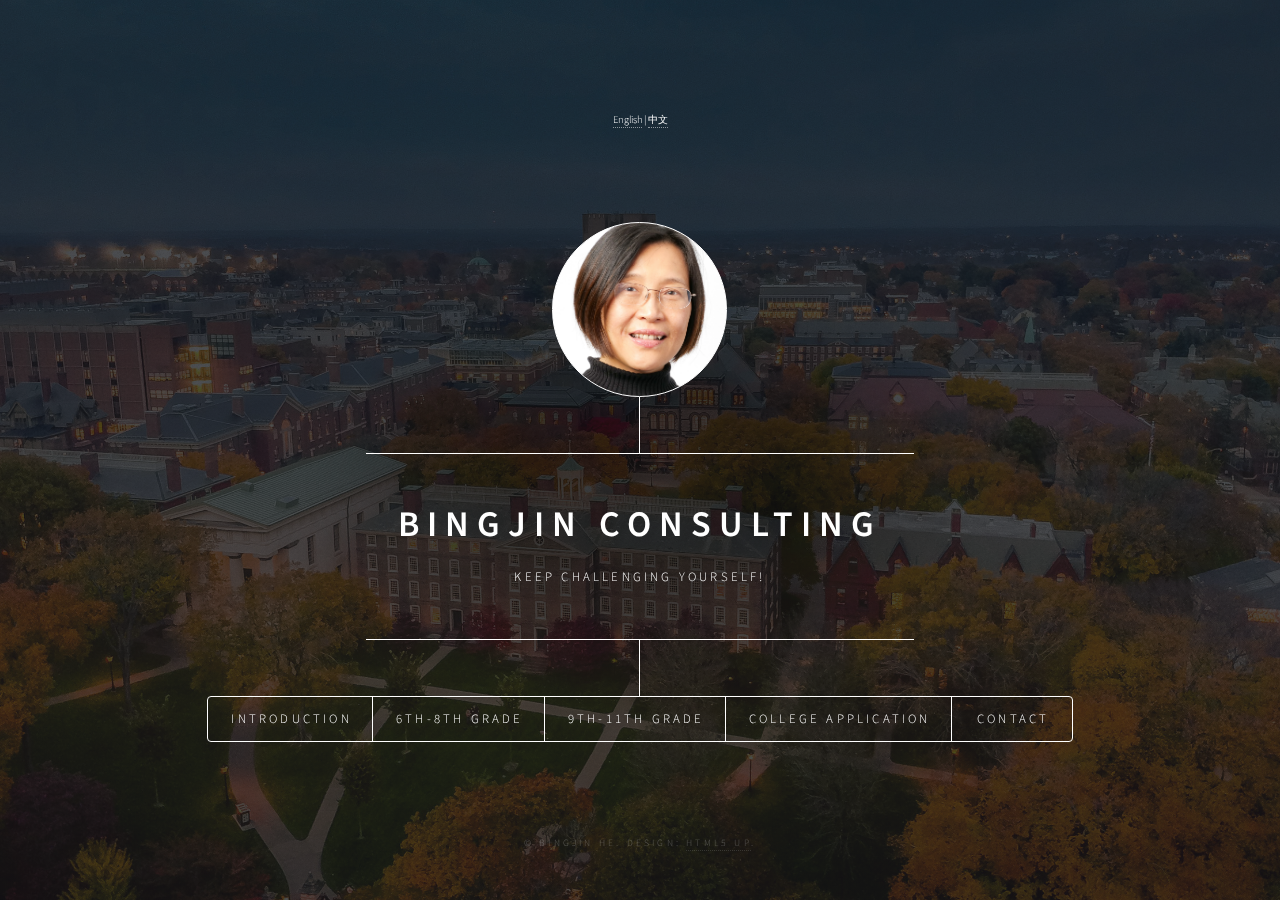
<file: index.html>
<!DOCTYPE HTML>
<!--
	Dimension by HTML5 UP
	html5up.net | @ajlkn
	Free for personal and commercial use under the CCA 3.0 license (html5up.net/license)
-->
<html>

<head>
    <title>College Application Service</title>
    <meta charset="utf-8" />
    <meta name="viewport" content="width=device-width, initial-scale=1, user-scalable=no" />
    <link rel="stylesheet" href="assets/css/main.css" />
    <noscript>
        <link rel="stylesheet" href="assets/css/noscript.css" />
    </noscript>
</head>

<body class="is-preload">

    <!-- Wrapper -->
    <div id="wrapper">
        <!-- language -->
        <div>
            <p style="font-size: 0.65rem; text-align: right;"><a href="index.html">English</a> | <a
                    href="index-chinese.html">中文</a></p>
        </div>

        <!-- Header -->
        <header id="header">
            <div class="logo">
                <!-- <span class="icon fa-gem"></span> -->
            </div>
            <div class="content">
                <div class="inner">
                    <h1>Bingjin Consulting</h1>
                    <p>Keep challenging yourself!
                        <br />

                    </p>
                </div>
            </div>
            <nav>
                <ul>
                    <li><a href="#intro">Introduction</a></li>
                    <li><a href="#midschool">6th-8th Grade</a></li>
                    <li><a href="#work">9th-11th Grade</a></li>
                    <li><a href="#about">College Application</a></li>
                    <li><a href="#contact">Contact</a></li>
                    <!--<li><a href="#elements">Elements</a></li>-->
                </ul>
            </nav>
        </header>

        <!-- Main -->
        <div id="main">

            <!-- Intro -->
            <article id="intro">
                <h2 class="major">Background</h2>
                <p>I graduated from Tsinghua University, Beijing, China with a CS and Economics dual degree. After
                    getting a CS master's degree in the US,
                    I started a career in the technology industry, and worked in companies such as Cisco, Amazon, and a
                    few startups. I moved to Lexington, MA,
                    when my kids attended middle schools there. Even though both my kids went to private high schools,
                    I am pretty familiar with students' growth path and available resources in public schools as well.
                </p>

                <p>I have two boys. My older one is the 2013 Mathcounts national champion. He graduated from Phillips
                    Exeter Academy in 2017,
                    and is one of the few high school students who went to three US Olympiad Camps (Math, Physics and
                    USACO)。
                    He also did math and physics research outside of school, which won awards like Siemens Competition
                    and Regeneron Science Talent Search finalist.
                    He is one of the few students who is heavily involved in both STEM competitions and research. He
                    graduated from Harvard in 2021 with a math
                    bachelor and CS master double degree. My younger one is passionate about CS and Entrepreneurship
                    (founder of HackNEHS). He figured this out after many other unsuccessful attempts,
                    such as various math and science competitions. These experience was very frustrating, but was an
                    unavoidable journey of self-exploration.
                    It is good he finally found his true passion. He graduated from Phillips Andover in 2018, and
                    graduated from UPenn in 2022 with double degress from Engineering College and Wharton Business
                    School(M&T program),
                    and a master degree in data stats.</p>

                <p>During those years overseeing my two boys and other students, I accumulated a rich inventory of
                    resources in high school competitions (math, physics,
                    chemistry, biology, cs, writing, economics) and research (outside school and over the summer), as
                    well as high quality program choices in
                    business and entrepreneurship. In recent years, I also advised a few students interested in writing,
                    debate and politics. Every student is unique,
                    there is no way to clone any other person's activities. Blindly copying the growth path of other
                    high achievers will only lead to more
                    nervousness and frustration. Parents should encourage their kids to keep exploring one's own
                    interests and potential, have a realistic
                    realization of your capability and strength, and create a unique brand which belongs to yourself.
                    Gradually learn the skills of critical
                    thinking and decision making. Even though the planning is done to prepare and get ready for college
                    applications, the ultimate goal is to
                    train students into an independent, confident and impactful self. The two goals do not conflict.</p>

                <p>I do not pick on student grades, but I pick on student attitude -- I am eager to work with
                    self-disciplined
                    students and reasonable/realistic parents. I am confident I can help students challenge themselves
                    as long as we both work together with
                    trust and strategies. </p>

            </article>

            <!-- Work -->
            <article id="work">
                <h2 class="major">High School Service</h2>
                <p>I want to work with self-disciplined and motivated high school students to reach their personal
                    goals, regardless their academic level.
                    I help students with following items:<br /><br />
                    1. curriculum planning for the whole high school years, including course selection per semester or
                    per term，and standard tests (AP, SAT, ACT, etc).
                    For students who need help for school work, I have partner tutors in all subjects.<br />
                    2. based on student interest and strength, recommend a few selective clubs or extracurricular
                    activities, adjust direction accordingly as we go.<br />
                    3. For advanced students, recommend out-of-school academic resources such as competition programs or
                    research mentors,
                    and prepare students with math, science, writing, research, entrepreneur, or business competitions.
                    <br />
                    4. recommend summer programs, help with application essay and communication with research
                    mentors<br />
                    5. pick a personal project to work on for longer term, which fits the student skill set while having
                    a community impact.
                    This is a critical item that adds strength to college application。<br />
                    6. work with student on an execution plan, sometimes leverage my personal connections. When facing
                    obstacles, discuss with students how to make a choice,
                    evaluate pros and cons, help students develop critical thinking and independent problem solving
                    skill sets.
                    This service item is something I am very proud of. A few students in the past had said they
                    benefited greatly while working
                    with me.
                </p>

                <p>The following two packages are available：<br />

                    1. Advisor Role <br />
                    Meet with student once a month, help parents to provide guidance to student. Identify areas to
                    improve from my own observations. Does not include item 6 above。<br />
                    Parents who fit this package: know their kid well and have time to guide their kid, but are not
                    familiar with resources that they can make use of;
                    need help crafting possible growth journeys。<br />
                    Students who fit this pacakge：mature, good time management, self-motivated, can execute well based
                    on instructions.</p>
                <p>2. Parent Proxy <br />
                    Guide students with all of their academics and activities, just like my own kid, try to explore
                    their best potentials.
                    Meet with students as frequently as once per week while school is in session. <br />


                    Parents who fit this package：do not have time to guide their kids or have language barriers.<br />
                    Students who fit this pacakge：need someone to monitor their academics closely and help with
                    executions.</p>


            </article>

            <article id="midschool">
                <div class="tab">
                    <button class="tablinks active" onclick="openTab(event, 'London')">London</button>
                    <button class="tablinks" onclick="openTab(event, 'Paris')">Paris</button>
                    <button class="tablinks" onclick="openTab(event, 'Tokyo')">Tokyo</button>
                </div>

                <div id="London" class="tabcontent" style="display: block;">
                    <h3>London</h3>
                    <p>London is the capital city of England.</p>
                </div>

                <div id="Paris" class="tabcontent">
                    <h3>Paris</h3>
                    <p>Paris is the capital of France.</p>
                </div>

                <div id="Tokyo" class="tabcontent">
                    <h3>Tokyo</h3>
                    <p>Tokyo is the capital of Japan.</p>
                </div>

            </article>

            <!-- About -->
            <article id="about">
                <h2 class="major">College Application</h2>
                <p>My package includes the following items: <br /><br />
                    1. Recommend a couple research oriented summer programs after 11th grade, try to correlate the
                    program with student interest and college major.
                    Help with application materials and application essays.<br />
                    2. Recommend a list of colleges to apply based on students interests and strength. Around 15
                    schools, vary in difficulties.<br />
                    3 Make a school visiting plan, and application milestones for the summer. <br />
                    4. Review Common App applications, including 5 awards, 10 activities, essays, optional uploads,
                    showing a clear persona in the overall portfolio
                    (UC schools, MIT, Georgetown don't use Common App, Oxford/Cambridge has its own system too.
                    They are included if students choose to apply.) <br />
                    5. Brainstorming essays topics for all schools, maximized topic re-use <br />
                    6. Assigned assay tutor will be responsible for polishing up to 10 school essays, UC system counts
                    as one. (based on past experience,
                    students can easily recycle essays for rest of schools beyond the 10th one). Essay is revised many
                    times, until the tutor,
                    student and me are all happy. Important essays will be reviewed by more than one tutor.<br />
                    7. Advise which teacher to use for recommendation letters and strategies to ask for a quality
                    letter.<br />
                    8. Review parent and student questionnaires which influence recommendation letters<br />
                    9. Answer all questions from students and parents during the application cycle. Turn around time is
                    usually less than 24 hours. <br />
                    10. Advise how to pick optional materials, such as resume, video upload, research abstract,
                    etc.<br />
                    11. Help students to talk to other students who are already in college to get insider information
                    for a particular school.<br />
                    12. Prepare for interview content and rehearsal interview <br />
                    13. Advise off waiting list actions</p>

                <p>My college advising has the following strength:<br />
                    1. I have a very strong essay tutor team. These experienced tutors are selected over the past few
                    years who can give concret suggestions and detailed instructions that students can follow.
                    Every year I have students who came to me seeking essay help because they couldn't continue with
                    their previous essay tutor. <br />
                    2. I spent a lot time with studnts on how to ask for recommendation letters. Most college advisors
                    let students do this on their own. I have a set of strategies to
                    help students influence the content of their teacher recommendation letters, which directely
                    contribute to better chance of admission. The key is to prepare early。</p>

                <p> My students from recent years were admitted by the following colleges：<br />
                    Harvard, MIT, Stanford,Princeton, Yale, UPenn, Columbia, 
                    Cornell, Brown, Dartmouth，Duke, CMU CS，JHU，UChicago,
                    Vanderbilt, Wellesley, UCLA, UCBerkeley, NYU, Georgetown, 
                    Oxford in UK. <br />
            </article>

            <!-- Contact -->
            <article id="contact">
                <h2 class="major">Contact</h2>
                <!-- <form method="post" action="#">
                    <div class="fields">
                        <div class="field half">
                            <label for="name">Name</label>
                            <input type="text" name="name" id="name" />
                        </div>
                        <div class="field half">
                            <label for="email">Email</label>
                            <input type="text" name="email" id="email" />
                        </div>
                        <div class="field">
                            <label for="message">Message</label>
                            <textarea name="message" id="message" rows="4"></textarea>
                        </div>
                    </div>
                    <ul class="actions">
                        <li><input type="submit" value="Send Message" class="primary" /></li>
                        <li><input type="reset" value="Reset" /></li>
                    </ul>
                </form> -->
                Email me at <a href="mailto: bingjinhe1@gmail.com" target="_blank">bingjinhe1@gmail.com</a> with your
                name, grade, school name and a brief description.
            </article>

            <!-- Elements -->
            <article id="elements">
                <h2 class="major">Elements</h2>

                <section>
                    <h3 class="major">Text</h3>
                    <p>This is <b>bold</b> and this is <strong>strong</strong>. This is <i>italic</i> and this is
                        <em>emphasized</em>.
                        This is <sup>superscript</sup> text and this is <sub>subscript</sub> text.
                        This is <u>underlined</u> and this is code: <code>for (;;) { ... }</code>. Finally, <a
                            href="#">this is a link</a>.
                    </p>
                    <hr />
                    <h2>Heading Level 2</h2>
                    <h3>Heading Level 3</h3>
                    <h4>Heading Level 4</h4>
                    <h5>Heading Level 5</h5>
                    <h6>Heading Level 6</h6>
                    <hr />
                    <h4>Blockquote</h4>
                    <blockquote>Fringilla nisl. Donec accumsan interdum nisi, quis tincidunt felis sagittis eget tempus
                        euismod. Vestibulum ante ipsum primis in faucibus vestibulum. Blandit adipiscing eu felis
                        iaculis volutpat ac adipiscing accumsan faucibus. Vestibulum ante ipsum primis in faucibus lorem
                        ipsum dolor sit amet nullam adipiscing eu felis.</blockquote>
                    <h4>Preformatted</h4>
                    <pre><code>i = 0;

while (!deck.isInOrder()) {
    print 'Iteration ' + i;
    deck.shuffle();
    i++;
}

print 'It took ' + i + ' iterations to sort the deck.';</code></pre>
                </section>

                <section>
                    <h3 class="major">Lists</h3>

                    <h4>Unordered</h4>
                    <ul>
                        <li>Dolor pulvinar etiam.</li>
                        <li>Sagittis adipiscing.</li>
                        <li>Felis enim feugiat.</li>
                    </ul>

                    <h4>Alternate</h4>
                    <ul class="alt">
                        <li>Dolor pulvinar etiam.</li>
                        <li>Sagittis adipiscing.</li>
                        <li>Felis enim feugiat.</li>
                    </ul>

                    <h4>Ordered</h4>
                    <ol>
                        <li>Dolor pulvinar etiam.</li>
                        <li>Etiam vel felis viverra.</li>
                        <li>Felis enim feugiat.</li>
                        <li>Dolor pulvinar etiam.</li>
                        <li>Etiam vel felis lorem.</li>
                        <li>Felis enim et feugiat.</li>
                    </ol>
                    <h4>Icons</h4>
                    <ul class="icons">
                        <li><a href="#" class="icon brands fa-twitter"><span class="label">Twitter</span></a></li>
                        <li><a href="#" class="icon brands fa-facebook-f"><span class="label">Facebook</span></a></li>
                        <li><a href="#" class="icon brands fa-instagram"><span class="label">Instagram</span></a></li>
                        <li><a href="#" class="icon brands fa-github"><span class="label">Github</span></a></li>
                    </ul>

                    <h4>Actions</h4>
                    <ul class="actions">
                        <li><a href="#" class="button primary">Default</a></li>
                        <li><a href="#" class="button">Default</a></li>
                    </ul>
                    <ul class="actions stacked">
                        <li><a href="#" class="button primary">Default</a></li>
                        <li><a href="#" class="button">Default</a></li>
                    </ul>
                </section>

                <section>
                    <h3 class="major">Table</h3>
                    <h4>Default</h4>
                    <div class="table-wrapper">
                        <table>
                            <thead>
                                <tr>
                                    <th>Name</th>
                                    <th>Description</th>
                                    <th>Price</th>
                                </tr>
                            </thead>
                            <tbody>
                                <tr>
                                    <td>Item One</td>
                                    <td>Ante turpis integer aliquet porttitor.</td>
                                    <td>29.99</td>
                                </tr>
                                <tr>
                                    <td>Item Two</td>
                                    <td>Vis ac commodo adipiscing arcu aliquet.</td>
                                    <td>19.99</td>
                                </tr>
                                <tr>
                                    <td>Item Three</td>
                                    <td> Morbi faucibus arcu accumsan lorem.</td>
                                    <td>29.99</td>
                                </tr>
                                <tr>
                                    <td>Item Four</td>
                                    <td>Vitae integer tempus condimentum.</td>
                                    <td>19.99</td>
                                </tr>
                                <tr>
                                    <td>Item Five</td>
                                    <td>Ante turpis integer aliquet porttitor.</td>
                                    <td>29.99</td>
                                </tr>
                            </tbody>
                            <tfoot>
                                <tr>
                                    <td colspan="2"></td>
                                    <td>100.00</td>
                                </tr>
                            </tfoot>
                        </table>
                    </div>

                    <h4>Alternate</h4>
                    <div class="table-wrapper">
                        <table class="alt">
                            <thead>
                                <tr>
                                    <th>Name</th>
                                    <th>Description</th>
                                    <th>Price</th>
                                </tr>
                            </thead>
                            <tbody>
                                <tr>
                                    <td>Item One</td>
                                    <td>Ante turpis integer aliquet porttitor.</td>
                                    <td>29.99</td>
                                </tr>
                                <tr>
                                    <td>Item Two</td>
                                    <td>Vis ac commodo adipiscing arcu aliquet.</td>
                                    <td>19.99</td>
                                </tr>
                                <tr>
                                    <td>Item Three</td>
                                    <td> Morbi faucibus arcu accumsan lorem.</td>
                                    <td>29.99</td>
                                </tr>
                                <tr>
                                    <td>Item Four</td>
                                    <td>Vitae integer tempus condimentum.</td>
                                    <td>19.99</td>
                                </tr>
                                <tr>
                                    <td>Item Five</td>
                                    <td>Ante turpis integer aliquet porttitor.</td>
                                    <td>29.99</td>
                                </tr>
                            </tbody>
                            <tfoot>
                                <tr>
                                    <td colspan="2"></td>
                                    <td>100.00</td>
                                </tr>
                            </tfoot>
                        </table>
                    </div>
                </section>

                <section>
                    <h3 class="major">Buttons</h3>
                    <ul class="actions">
                        <li><a href="#" class="button primary">Primary</a></li>
                        <li><a href="#" class="button">Default</a></li>
                    </ul>
                    <ul class="actions">
                        <li><a href="#" class="button">Default</a></li>
                        <li><a href="#" class="button small">Small</a></li>
                    </ul>
                    <ul class="actions">
                        <li><a href="#" class="button primary icon solid fa-download">Icon</a></li>
                        <li><a href="#" class="button icon solid fa-download">Icon</a></li>
                    </ul>
                    <ul class="actions">
                        <li><span class="button primary disabled">Disabled</span></li>
                        <li><span class="button disabled">Disabled</span></li>
                    </ul>
                </section>

                <section>
                    <h3 class="major">Form</h3>
                    <form method="post" action="#">
                        <div class="fields">
                            <div class="field half">
                                <label for="demo-name">Name</label>
                                <input type="text" name="demo-name" id="demo-name" value="" placeholder="Jane Doe" />
                            </div>
                            <div class="field half">
                                <label for="demo-email">Email</label>
                                <input type="email" name="demo-email" id="demo-email" value=""
                                    placeholder="jane@untitled.tld" />
                            </div>
                            <div class="field">
                                <label for="demo-category">Category</label>
                                <select name="demo-category" id="demo-category">
                                    <option value="">-</option>
                                    <option value="1">Manufacturing</option>
                                    <option value="1">Shipping</option>
                                    <option value="1">Administration</option>
                                    <option value="1">Human Resources</option>
                                </select>
                            </div>
                            <div class="field half">
                                <input type="radio" id="demo-priority-low" name="demo-priority" checked>
                                <label for="demo-priority-low">Low</label>
                            </div>
                            <div class="field half">
                                <input type="radio" id="demo-priority-high" name="demo-priority">
                                <label for="demo-priority-high">High</label>
                            </div>
                            <div class="field half">
                                <input type="checkbox" id="demo-copy" name="demo-copy">
                                <label for="demo-copy">Email me a copy</label>
                            </div>
                            <div class="field half">
                                <input type="checkbox" id="demo-human" name="demo-human" checked>
                                <label for="demo-human">Not a robot</label>
                            </div>
                            <div class="field">
                                <label for="demo-message">Message</label>
                                <textarea name="demo-message" id="demo-message" placeholder="Enter your message"
                                    rows="6"></textarea>
                            </div>
                        </div>
                        <ul class="actions">
                            <li><input type="submit" value="Send Message" class="primary" /></li>
                            <li><input type="reset" value="Reset" /></li>
                        </ul>
                    </form>
                </section>

            </article>

        </div>

        <!-- Footer -->
        <footer id="footer">
            <p class="copyright">&copy; Bingjin He. Design: <a href="https://html5up.net">HTML5 UP</a>.</p>
        </footer>

    </div>

    <!-- BG -->
    <div id="bg"></div>

    <!-- Scripts -->
    <script src="assets/js/jquery.min.js"></script>
    <script src="assets/js/browser.min.js"></script>
    <script src="assets/js/breakpoints.min.js"></script>
    <script src="assets/js/util.js"></script>
    <script src="assets/js/main.js"></script>

</body>

</html>
</file>
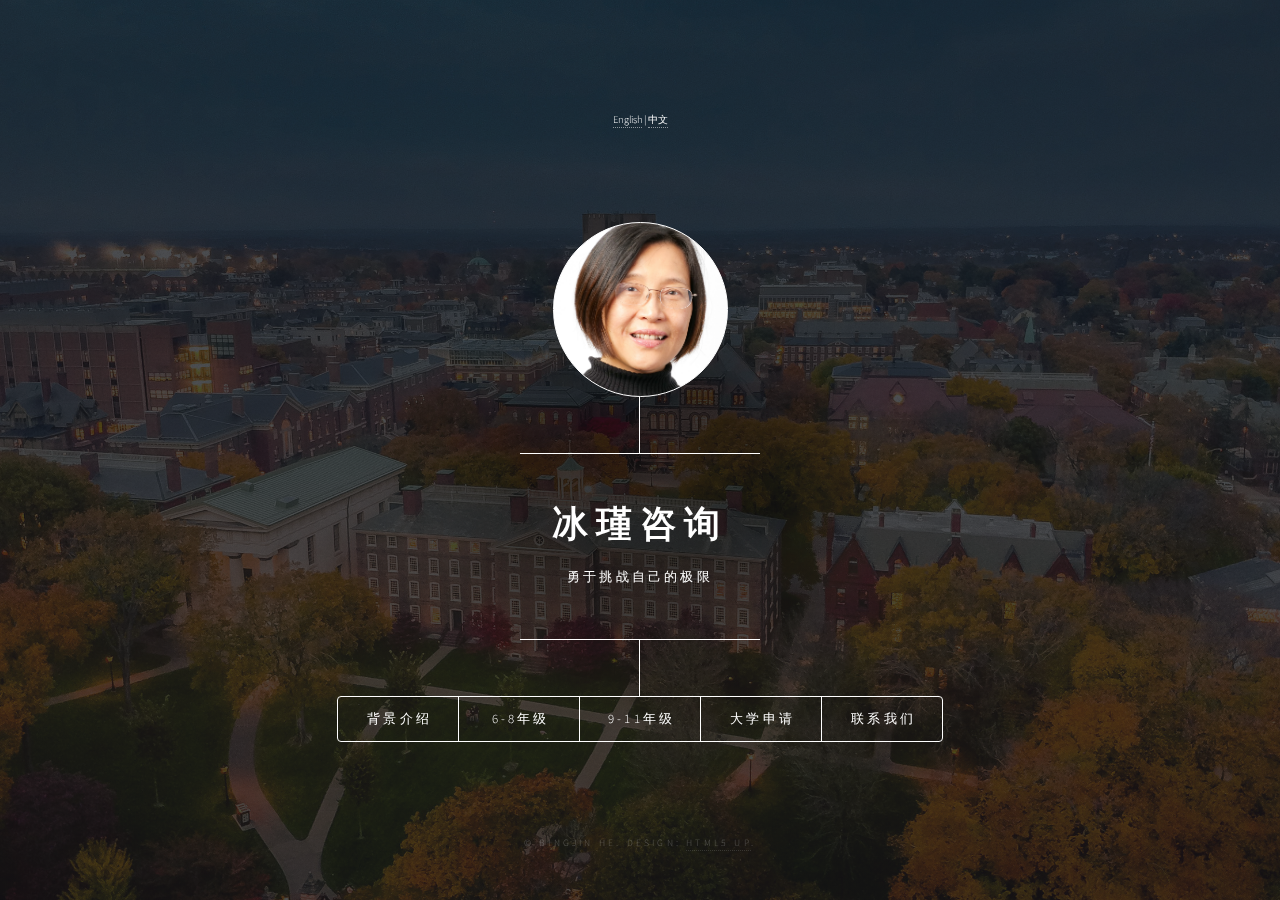
<file: index-chinese.html>
<!DOCTYPE HTML>
<!--
	Dimension by HTML5 UP
	html5up.net | @ajlkn
	Free for personal and commercial use under the CCA 3.0 license (html5up.net/license)
-->
<html>

<head>
    <title>College Application Service</title>
    <meta charset="utf-8" />
    <meta name="viewport" content="width=device-width, initial-scale=1, user-scalable=no" />
    <link rel="stylesheet" href="assets/css/main.css" />
    <noscript>
        <link rel="stylesheet" href="assets/css/noscript.css" />
    </noscript>
</head>

<body class="is-preload">

    <!-- Wrapper -->
    <div id="wrapper">
        <!-- language -->
        <div>
            <p style="font-size: 0.65rem; text-align: right;"><a href="index.html">English</a> | <a
                    href="index-chinese.html">中文</a></p>
        </div>

        <!-- Header -->
        <header id="header">
            <div class="logo">
                <!-- <span class="icon fa-gem"></span> -->
            </div>
            <div class="content">
                <div class="inner">
                    <h1>冰瑾咨询</h1>
                    <p> 勇于挑战自己的极限
                        <br />

                    </p>
                </div>
            </div>
            <nav>
                <ul>
                    <li><a href="#intro">背景介绍</a></li>
                    <li><a href="#midschool">6-8年级</a></li>
                    <li><a href="#work">9-11年级</a></li>
                    <li><a href="#about">大学申请</a></li>
                    <li><a href="#contact">联系我们</a></li>
                    <!--<li><a href="#elements">Elements</a></li>-->
                </ul>
            </nav>
        </header>

        <!-- Main -->
        <div id="main">

            <!-- 背景介绍 -->
            <article id="intro">
                <h2 class="major">背景介绍</h2>
                <p>我是清华大学计算机系本科毕业生，同时获得经济管理双学位。 在美国研究生毕业后从事高科技方面的工作, 曾在Cisco, Amazon 和几个Statups任职.
                    在Lexingon, MA住了八年，对公立学校系统也很熟悉。现在是专业的高中规划和大学申请导师。</p>
                <p>我家两个男孩。老大是美国Mathcounts全国冠军。2017年毕业于 Phillips Exeter Academy, 是美国目前为止，极少几个进了三个国家奥林匹克营的高中生（数学，物理，计算机）。
                    他还在校外做了数学和物理的研究，研究成果也拿到了大奖（regeneron Science Talent Search finalist，etc）是美国为数不多的几个竞赛和研究双栖的选手。
                    2021年从哈佛毕业(数学学士和计算机硕士双学位)。老二热衷于CS和创业（HackNEHS的创始人), 试过数学和科学竞赛，最后都放弃了，几经曲折，才找到真正自己喜欢的方向。
                    2018年从Phillips Andover毕业，2022年获得宾大工程学院和沃顿商学院的双学位 (M&T program)， 以及data stats硕士学位。</p>
                <p>陪孩子成长的这么多年，我学习和积累了许多高中生竞赛（数学，物理，化学，生物，计算机，写作， 经济）和研究（校外的和暑期的研究项目）的信息。
                    还有高质量的高中生创业和金融方面的活动选择。近几年也辅导过几个对写作，辩论和政治感兴趣的文科生。每个孩子都是独特的。不可能照搬任何一个人的成长模式。
                    盲目仿照别的成功孩子只会让人更焦虑。大人需要鼓励孩子不停的挖掘自己的兴趣和潜力，对自己的能力和长处有个清楚的认识，从容淡定得创造出属于自己的品牌，
                    逐渐养成批判性的思维方式以及自己做决策的能力。规划虽然是为申请大学做的，但最终目标是培养一个独立，自信，有影响力的个体。这两者是相辅相成的。
                    我不挑学生的程度，但是挑学生的态度，和家长的教育理念。我相信只要孩子自觉上进，家长通情达理，我能做军师帮孩子挑战自己！</p>
            </article>

            <article id="midschool">
                <h2 class="major">初中服务项目</h2>
                <p>我只帮助以下两种初中生: <br />
                    1. 对数学， 计算机，科学有浓厚兴趣的6-8年级的学生，有能力参加全国性竞赛，愿意为之而努力的 <br /><br />
                    2. 打算申请美国排名前十的私立高中的八年级学生，或者想申请<a
                        href="https://educationaladvancement.org/caroline-d-bradley-scholarship/" target="_blank">CDB奖学金</a>的七年级学生，为下一年申请顶级私高做准备。
                </p>

            </article>

            <!-- 9-11年级 -->
            <article id="work">
                <h2 class="major">高中服务项目</h2>
                <p>我希望和自律的高学生合作，帮他们实现自己的目标， 不论学生程度高低。 咨询内容包括以下几件事:<br />
                    1 每学期选课，根据选课情况，制定标准化考试的时间。在不影响培养孩子自学能力的情况下，找辅导老师帮助有困难的课程。<br />
                    2 根据孩子的兴趣点，选择性的参加课外活动。及时的做相应调整。<br />
                    3 合理有效的利用校外资源。给有余力的学生提供准备竞赛或者科研或者创业的建议和材料。<br />
                    4 选择暑期夏令营并帮着修改文书，或者帮着联系做研究的教授。<br />
                    5 选择一个长期的，有影响力的活动来做。为大学申请做好准备，这是冲刺藤校的一个重要环节。<br />
                    6 还要和孩子一起研究执行步骤以及帮着找资源和人脉，遇到困难怎样分析，怎样做取舍，逐渐培养孩子自己的判断力和独立觅食的能力。这是我和一般中介的区别。</p>

                <p>以下两个选择：</p>

                <p>1，家长和学生顾问 <br />
                    每个月和孩子交流一次，帮助家长一起管孩子。从我的角度发现问题，逐渐培养孩子独立思考的能力，自己权衡利弊，作出选择。（这个选项不包括上边第六项服务）<br />
                    适合这项服务的家长：有时间， 了解自己孩子，但对孩子学校的资源不熟悉，也不太清楚孩子可能的成长轨迹。<br />
                    适合这项服务的孩子：比较成熟，时间管理好，自带马达，只要别人帮助指引方向。</p>
                <p>2，家长代理 <br />
                    帮助家长管理学生的所有学习和活动规划，上学期间每周和学生交流一次，就和自己孩子一样想办法发掘兴趣和潜力，和孩子商量活动的取舍，尽快找到亮点，并出主意把亮点发扬光大，扩大影响力。 
                    我不光要做学习规划，还要监督执行，帮助孩子改善学习习惯，通过处理成长道路上的磕磕绊绊，逐渐训练批判性思维和做战略性选择。<br />
                    适合这项服务的家长：没时间或者因为语言障碍没法管孩子。<br />
                    适合这项服务的孩子：自控能力差一些，需要及时的督促和提醒。</p>
            </article>

            <!-- 大学申请 -->
            <article id="about">
                <h2 class="major">大学申请服务</h2>
                <p>1 推荐11年级末的夏校申请，尽量和大学申请挂钩，并帮着修改夏校申请材料，包括文书<br />
                    2 研究想要申请的学校。选出大约15个学校，不同的级别。<br />
                    3 和孩子一起定一个可行的暑假开始的访校和大学申请计划<br />
                    4 审阅家长问卷， 最大可能的影响学校推荐信，同时也给文书提供素材<br />
                    5 选择推荐信的老师，和要求推荐信的策略, 修改给老师的牛皮书，预演跟老师的一对一谈话。<br />
                    6 和学生和家长一起，头脑风暴所有学校的文书题目，最大限度的重复利用。<br />
                    7 修改10个学校的文书(加州大学系列算一个学校)，一直修改到我, tutor和学生三方都满意.<br />
                    8
                    审阅大学申请表, 精心选择五个奖项，十个活动，和别的材料一起呈现一个明显的主题 (加州大学, MIT and Georgetown不用 Common App. 英国的大学Oxford/Cambridge 也有自己的申请系统)<br />
                    9 挑选加分的附加材料resume, video upload, research abstract, maker portofolio, etc.<br />
                    10 帮着联系和在校学生直接谈话，深度了解目标大学的情况<br />
                    11 准备面试的内容和策略, 以及面试预演(rehearsal)。<br />
                    12 解答学生和家长申请过程中的各种问题，主要通过微信，偶尔电话<br />
                    13 建议off waiting list 需要做的事情。<br />
                    14 监督学生的申请进度</p>
                <p>我的团队有两个强项:<br />
                    1 文书老师非常给力，是我这几年不断筛选出来的好老师。给的建议非常具体，不会让学生觉得很迷茫，不知道怎样继续。每年都有八月份了来找我改文书的，说他们用的中介文书改不下去了。<br /><br />
                    2 推荐信上我下很多功夫帮学生，大部分中介不管这一项，而这是一个非常重要环节。我有一套自己的方法让学生影响老师写推荐信的内容，效果非常好。但是要早做准备。</p>

                <p> 近几年我带的学生被以下一些学校录取：<br />
                    Harvard, MIT, Stanford,Princeton, Yale, UPenn, Columbia, 
                    Cornell, Brown, Dartmouth, Duke, CMU CS, JHU, UChicago, 
                    Vanderbilt, Wellesley, UCLA, UCBerkeley, NYU,
                    Georgetown, Oxford in UK. <br />

            </article>

            <!-- 联系我们 -->
            <article id="contact">
                <h2 class="major">联系我们</h2>
                <!--<form method="post" action="#">
                    <div class="fields">
                        <div class="field half">
                            <label for="name">Name</label>
                            <input type="text" name="name" id="name" />
                        </div>
                        <div class="field half">
                            <label for="email">Email</label>
                            <input type="text" name="email" id="email" />
                        </div>
                        <div class="field">
                            <label for="message">Message</label>
                            <textarea name="message" id="message" rows="4"></textarea>
                        </div>
                    </div>
                    <ul class="actions">
                        <li><input type="submit" value="Send Message" class="primary" /></li>
                        <li><input type="reset" value="Reset" /></li>
                    </ul>
                </form>-->
                请发邮件给我 <a href="mailto: bingjinhe1@gmail.com" target="_blank">bingjinhe1@gmail.com</a>， 包括学生的名字，学校，年级，以及简单介绍.

            </article>

            <!-- Elements -->
            <article id="elements">
                <h2 class="major">Elements</h2>

                <section>
                    <h3 class="major">Text</h3>
                    <p>This is <b>bold</b> and this is <strong>strong</strong>. This is <i>italic</i> and this is
                        <em>emphasized</em>.
                        This is <sup>superscript</sup> text and this is <sub>subscript</sub> text.
                        This is <u>underlined</u> and this is code: <code>for (;;) { ... }</code>. Finally, <a
                            href="#">this is a link</a>.
                    </p>
                    <hr />
                    <h2>Heading Level 2</h2>
                    <h3>Heading Level 3</h3>
                    <h4>Heading Level 4</h4>
                    <h5>Heading Level 5</h5>
                    <h6>Heading Level 6</h6>
                    <hr />
                    <h4>Blockquote</h4>
                    <blockquote>Fringilla nisl. Donec accumsan interdum nisi, quis tincidunt felis sagittis eget tempus
                        euismod. Vestibulum ante ipsum primis in faucibus vestibulum. Blandit adipiscing eu felis
                        iaculis volutpat ac adipiscing accumsan faucibus. Vestibulum ante ipsum primis in faucibus lorem
                        ipsum dolor sit amet nullam adipiscing eu felis.</blockquote>
                    <h4>Preformatted</h4>
                    <pre><code>i = 0;

while (!deck.isInOrder()) {
    print 'Iteration ' + i;
    deck.shuffle();
    i++;
}

print 'It took ' + i + ' iterations to sort the deck.';</code></pre>
                </section>

                <section>
                    <h3 class="major">Lists</h3>

                    <h4>Unordered</h4>
                    <ul>
                        <li>Dolor pulvinar etiam.</li>
                        <li>Sagittis adipiscing.</li>
                        <li>Felis enim feugiat.</li>
                    </ul>

                    <h4>Alternate</h4>
                    <ul class="alt">
                        <li>Dolor pulvinar etiam.</li>
                        <li>Sagittis adipiscing.</li>
                        <li>Felis enim feugiat.</li>
                    </ul>

                    <h4>Ordered</h4>
                    <ol>
                        <li>Dolor pulvinar etiam.</li>
                        <li>Etiam vel felis viverra.</li>
                        <li>Felis enim feugiat.</li>
                        <li>Dolor pulvinar etiam.</li>
                        <li>Etiam vel felis lorem.</li>
                        <li>Felis enim et feugiat.</li>
                    </ol>


                    <h4>Actions</h4>
                    <ul class="actions">
                        <li><a href="#" class="button primary">Default</a></li>
                        <li><a href="#" class="button">Default</a></li>
                    </ul>
                    <ul class="actions stacked">
                        <li><a href="#" class="button primary">Default</a></li>
                        <li><a href="#" class="button">Default</a></li>
                    </ul>
                </section>

                <section>
                    <h3 class="major">Table</h3>
                    <h4>Default</h4>
                    <div class="table-wrapper">
                        <table>
                            <thead>
                                <tr>
                                    <th>Name</th>
                                    <th>Description</th>
                                    <th>Price</th>
                                </tr>
                            </thead>
                            <tbody>
                                <tr>
                                    <td>Item One</td>
                                    <td>Ante turpis integer aliquet porttitor.</td>
                                    <td>29.99</td>
                                </tr>
                                <tr>
                                    <td>Item Two</td>
                                    <td>Vis ac commodo adipiscing arcu aliquet.</td>
                                    <td>19.99</td>
                                </tr>
                                <tr>
                                    <td>Item Three</td>
                                    <td> Morbi faucibus arcu accumsan lorem.</td>
                                    <td>29.99</td>
                                </tr>
                                <tr>
                                    <td>Item Four</td>
                                    <td>Vitae integer tempus condimentum.</td>
                                    <td>19.99</td>
                                </tr>
                                <tr>
                                    <td>Item Five</td>
                                    <td>Ante turpis integer aliquet porttitor.</td>
                                    <td>29.99</td>
                                </tr>
                            </tbody>
                            <tfoot>
                                <tr>
                                    <td colspan="2"></td>
                                    <td>100.00</td>
                                </tr>
                            </tfoot>
                        </table>
                    </div>

                    <h4>Alternate</h4>
                    <div class="table-wrapper">
                        <table class="alt">
                            <thead>
                                <tr>
                                    <th>Name</th>
                                    <th>Description</th>
                                    <th>Price</th>
                                </tr>
                            </thead>
                            <tbody>
                                <tr>
                                    <td>Item One</td>
                                    <td>Ante turpis integer aliquet porttitor.</td>
                                    <td>29.99</td>
                                </tr>
                                <tr>
                                    <td>Item Two</td>
                                    <td>Vis ac commodo adipiscing arcu aliquet.</td>
                                    <td>19.99</td>
                                </tr>
                                <tr>
                                    <td>Item Three</td>
                                    <td> Morbi faucibus arcu accumsan lorem.</td>
                                    <td>29.99</td>
                                </tr>
                                <tr>
                                    <td>Item Four</td>
                                    <td>Vitae integer tempus condimentum.</td>
                                    <td>19.99</td>
                                </tr>
                                <tr>
                                    <td>Item Five</td>
                                    <td>Ante turpis integer aliquet porttitor.</td>
                                    <td>29.99</td>
                                </tr>
                            </tbody>
                            <tfoot>
                                <tr>
                                    <td colspan="2"></td>
                                    <td>100.00</td>
                                </tr>
                            </tfoot>
                        </table>
                    </div>
                </section>

                <section>
                    <h3 class="major">Buttons</h3>
                    <ul class="actions">
                        <li><a href="#" class="button primary">Primary</a></li>
                        <li><a href="#" class="button">Default</a></li>
                    </ul>
                    <ul class="actions">
                        <li><a href="#" class="button">Default</a></li>
                        <li><a href="#" class="button small">Small</a></li>
                    </ul>
                    <ul class="actions">
                        <li><a href="#" class="button primary icon solid fa-download">Icon</a></li>
                        <li><a href="#" class="button icon solid fa-download">Icon</a></li>
                    </ul>
                    <ul class="actions">
                        <li><span class="button primary disabled">Disabled</span></li>
                        <li><span class="button disabled">Disabled</span></li>
                    </ul>
                </section>

                <section>
                    <h3 class="major">Form</h3>
                    <form method="post" action="#">
                        <div class="fields">
                            <div class="field half">
                                <label for="demo-name">Name</label>
                                <input type="text" name="demo-name" id="demo-name" value="" placeholder="Jane Doe" />
                            </div>
                            <div class="field half">
                                <label for="demo-email">Email</label>
                                <input type="email" name="demo-email" id="demo-email" value=""
                                    placeholder="jane@untitled.tld" />
                            </div>
                            <div class="field">
                                <label for="demo-category">Category</label>
                                <select name="demo-category" id="demo-category">
                                    <option value="">-</option>
                                    <option value="1">Manufacturing</option>
                                    <option value="1">Shipping</option>
                                    <option value="1">Administration</option>
                                    <option value="1">Human Resources</option>
                                </select>
                            </div>
                            <div class="field half">
                                <input type="radio" id="demo-priority-low" name="demo-priority" checked>
                                <label for="demo-priority-low">Low</label>
                            </div>
                            <div class="field half">
                                <input type="radio" id="demo-priority-high" name="demo-priority">
                                <label for="demo-priority-high">High</label>
                            </div>
                            <div class="field half">
                                <input type="checkbox" id="demo-copy" name="demo-copy">
                                <label for="demo-copy">Email me a copy</label>
                            </div>
                            <div class="field half">
                                <input type="checkbox" id="demo-human" name="demo-human" checked>
                                <label for="demo-human">Not a robot</label>
                            </div>
                            <div class="field">
                                <label for="demo-message">Message</label>
                                <textarea name="demo-message" id="demo-message" placeholder="Enter your message"
                                    rows="6"></textarea>
                            </div>
                        </div>
                        <ul class="actions">
                            <li><input type="submit" value="Send Message" class="primary" /></li>
                            <li><input type="reset" value="Reset" /></li>
                        </ul>
                    </form>
                </section>

            </article>

        </div>

        <!-- Footer -->
        <footer id="footer">
            <p class="copyright">&copy; Bingjin He. Design: <a href="https://html5up.net">HTML5 UP</a>.</p>
        </footer>

    </div>

    <!-- BG -->
    <div id="bg"></div>

    <!-- Scripts -->
    <script src="assets/js/jquery.min.js"></script>
    <script src="assets/js/browser.min.js"></script>
    <script src="assets/js/breakpoints.min.js"></script>
    <script src="assets/js/util.js"></script>
    <script src="assets/js/main.js"></script>

</body>

</html>
</file>
<file: assets/css/noscript.css>
/*
	Dimension by HTML5 UP
	html5up.net | @ajlkn
	Free for personal and commercial use under the CCA 3.0 license (html5up.net/license)
*/

/* BG */

	body.is-preload #bg:before {
		background-color: transparent;
	}

/* Header */

	body.is-preload #header {
		-moz-filter: none;
		-webkit-filter: none;
		-ms-filter: none;
		filter: none;
	}

		body.is-preload #header > * {
			opacity: 1;
		}

		body.is-preload #header .content .inner {
			max-height: none;
			padding: 3rem 2rem;
			opacity: 1;
		}

/* Main */

	#main article {
		opacity: 1;
		margin: 4rem 0 0 0;
	}
</file>
<file: assets/css/main.css>
@import url(fontawesome-all.min.css);
@import url("https://fonts.googleapis.com/css?family=Source+Sans+Pro:300italic,600italic,300,600");

/* stuff */

  /* Create an active/current tablink class */
.tab button.active {
	background-color: rgba(255, 255, 255, 0.25);
  }
  
  /* Style the tab content */
  .tabcontent {
	display: none;
	padding: 50px 0px 0px 0px;
  }
  
  

/*
	Dimension by HTML5 UP
	html5up.net | @ajlkn
	Free for personal and commercial use under the CCA 3.0 license (html5up.net/license)
*/

html, body, div, span, applet, object,
iframe, h1, h2, h3, h4, h5, h6, p, blockquote,
pre, a, abbr, acronym, address, big, cite,
code, del, dfn, em, img, ins, kbd, q, s, samp,
small, strike, strong, sub, sup, tt, var, b,
u, i, center, dl, dt, dd, ol, ul, li, fieldset,
form, label, legend, table, caption, tbody,
tfoot, thead, tr, th, td, article, aside,
canvas, details, embed, figure, figcaption,
footer, header, hgroup, menu, nav, output, ruby,
section, summary, time, mark, audio, video {
	margin: 0;
	padding: 0;
	border: 0;
	font-size: 100%;
	font: inherit;
	vertical-align: baseline;}

article, aside, details, figcaption, figure,
footer, header, hgroup, menu, nav, section {
	display: block;}

body {
	line-height: 1;
}

ol, ul {
	list-style: none;
}

blockquote, q {
	quotes: none;
}

	blockquote:before, blockquote:after, q:before, q:after {
		content: '';
		content: none;
	}

table {
	border-collapse: collapse;
	border-spacing: 0;
}

body {
	-webkit-text-size-adjust: none;
}

mark {
	background-color: transparent;
	color: inherit;
}

input::-moz-focus-inner {
	border: 0;
	padding: 0;
}

input, select, textarea {
	-moz-appearance: none;
	-webkit-appearance: none;
	-ms-appearance: none;
	appearance: none;
}

/* Basic */

	@-ms-viewport {
		width: device-width;
	}

	@media screen and (max-width: 480px) {

		html, body {
			min-width: 320px;
		}

	}

	html {
		box-sizing: border-box;
	}

	*, *:before, *:after {
		box-sizing: inherit;
	}

	body {
		background: #1b1f22;
	}

		body.is-preload *, body.is-preload *:before, body.is-preload *:after {
			-moz-animation: none !important;
			-webkit-animation: none !important;
			-ms-animation: none !important;
			animation: none !important;
			-moz-transition: none !important;
			-webkit-transition: none !important;
			-ms-transition: none !important;
			transition: none !important;
		}

/* Type */

	html {
		font-size: 16pt;
	}

		@media screen and (max-width: 1680px) {

			html {
				font-size: 12pt;
			}

		}

		@media screen and (max-width: 736px) {

			html {
				font-size: 11pt;
			}

		}

		@media screen and (max-width: 360px) {

			html {
				font-size: 10pt;
			}

		}

	body, input, select, textarea {
		color: #ffffff;
		font-family: "Source Sans Pro", sans-serif;
		font-weight: 300;
		font-size: 1rem;
		line-height: 1.65;
	}

	a {
		-moz-transition: color 0.2s ease-in-out, background-color 0.2s ease-in-out, border-bottom-color 0.2s ease-in-out;
		-webkit-transition: color 0.2s ease-in-out, background-color 0.2s ease-in-out, border-bottom-color 0.2s ease-in-out;
		-ms-transition: color 0.2s ease-in-out, background-color 0.2s ease-in-out, border-bottom-color 0.2s ease-in-out;
		transition: color 0.2s ease-in-out, background-color 0.2s ease-in-out, border-bottom-color 0.2s ease-in-out;
		border-bottom: dotted 1px rgba(255, 255, 255, 0.5);
		text-decoration: none;
		color: inherit;
	}

		a:hover {
			border-bottom-color: transparent;
		}

	strong, b {
		color: #ffffff;
		font-weight: 600;
	}

	em, i {
		font-style: italic;
	}

	p {
		margin: 0 0 2rem 0;
	}

	h1, h2, h3, h4, h5, h6 {
		color: #ffffff;
		font-weight: 600;
		line-height: 1.5;
		margin: 0 0 1rem 0;
		text-transform: uppercase;
		letter-spacing: 0.2rem;
	}

		h1 a, h2 a, h3 a, h4 a, h5 a, h6 a {
			color: inherit;
			text-decoration: none;
		}

		h1.major, h2.major, h3.major, h4.major, h5.major, h6.major {
			border-bottom: solid 1px #ffffff;
			width: -moz-max-content;
			width: -webkit-max-content;
			width: -ms-max-content;
			width: max-content;
			padding-bottom: 0.5rem;
			margin: 0 0 2rem 0;
		}

	h1 {
		font-size: 2.25rem;
		line-height: 1.3;
		letter-spacing: 0.5rem;
	}

	h2 {
		font-size: 1.5rem;
		line-height: 1.4;
		letter-spacing: 0.5rem;
	}

	h3 {
		font-size: 1rem;
	}

	h4 {
		font-size: 0.8rem;
	}

	h5 {
		font-size: 0.7rem;
	}

	h6 {
		font-size: 0.6rem;
	}

	@media screen and (max-width: 736px) {

		h1 {
			font-size: 1.75rem;
			line-height: 1.4;
		}

		h2 {
			font-size: 1.25em;
			line-height: 1.5;
		}

	}

	sub {
		font-size: 0.8rem;
		position: relative;
		top: 0.5rem;
	}

	sup {
		font-size: 0.8rem;
		position: relative;
		top: -0.5rem;
	}

	blockquote {
		border-left: solid 4px #ffffff;
		font-style: italic;
		margin: 0 0 2rem 0;
		padding: 0.5rem 0 0.5rem 2rem;
	}

	code {
		background: rgba(255, 255, 255, 0.075);
		border-radius: 4px;
		font-family: "Courier New", monospace;
		font-size: 0.9rem;
		margin: 0 0.25rem;
		padding: 0.25rem 0.65rem;
	}

	pre {
		-webkit-overflow-scrolling: touch;
		font-family: "Courier New", monospace;
		font-size: 0.9rem;
		margin: 0 0 2rem 0;
	}

		pre code {
			display: block;
			line-height: 1.75;
			padding: 1rem 1.5rem;
			overflow-x: auto;
		}

	hr {
		border: 0;
		border-bottom: solid 1px #ffffff;
		margin: 2.75rem 0;
	}

	.align-left {
		text-align: left;
	}

	.align-center {
		text-align: center;
	}

	.align-right {
		text-align: right;
	}

/* Form */

	form {
		margin: 0 0 2rem 0;
	}

		form > :last-child {
			margin-bottom: 0;
		}

		form > .fields {
			display: -moz-flex;
			display: -webkit-flex;
			display: -ms-flex;
			display: flex;
			-moz-flex-wrap: wrap;
			-webkit-flex-wrap: wrap;
			-ms-flex-wrap: wrap;
			flex-wrap: wrap;
			width: calc(100% + 3rem);
			margin: -1.5rem 0 2rem -1.5rem;
		}

			form > .fields > .field {
				-moz-flex-grow: 0;
				-webkit-flex-grow: 0;
				-ms-flex-grow: 0;
				flex-grow: 0;
				-moz-flex-shrink: 0;
				-webkit-flex-shrink: 0;
				-ms-flex-shrink: 0;
				flex-shrink: 0;
				padding: 1.5rem 0 0 1.5rem;
				width: calc(100% - 1.5rem);
			}

				form > .fields > .field.half {
					width: calc(50% - 0.75rem);
				}

				form > .fields > .field.third {
					width: calc(100%/3 - 0.5rem);
				}

				form > .fields > .field.quarter {
					width: calc(25% - 0.375rem);
				}

		@media screen and (max-width: 480px) {

			form > .fields {
				width: calc(100% + 3rem);
				margin: -1.5rem 0 2rem -1.5rem;
			}

				form > .fields > .field {
					padding: 1.5rem 0 0 1.5rem;
					width: calc(100% - 1.5rem);
				}

					form > .fields > .field.half {
						width: calc(100% - 1.5rem);
					}

					form > .fields > .field.third {
						width: calc(100% - 1.5rem);
					}

					form > .fields > .field.quarter {
						width: calc(100% - 1.5rem);
					}

		}

	label {
		color: #ffffff;
		display: block;
		font-size: 0.8rem;
		font-weight: 300;
		letter-spacing: 0.2rem;
		line-height: 1.5;
		margin: 0 0 1rem 0;
		text-transform: uppercase;
	}

	input[type="text"],
	input[type="password"],
	input[type="email"],
	input[type="tel"],
	select,
	textarea {
		-moz-appearance: none;
		-webkit-appearance: none;
		-ms-appearance: none;
		appearance: none;
		-moz-transition: border-color 0.2s ease-in-out, box-shadow 0.2s ease-in-out, background-color 0.2s ease-in-out;
		-webkit-transition: border-color 0.2s ease-in-out, box-shadow 0.2s ease-in-out, background-color 0.2s ease-in-out;
		-ms-transition: border-color 0.2s ease-in-out, box-shadow 0.2s ease-in-out, background-color 0.2s ease-in-out;
		transition: border-color 0.2s ease-in-out, box-shadow 0.2s ease-in-out, background-color 0.2s ease-in-out;
		background-color: transparent;
		border-radius: 4px;
		border: solid 1px #ffffff;
		color: inherit;
		display: block;
		outline: 0;
		padding: 0 1rem;
		text-decoration: none;
		width: 100%;
	}

		input[type="text"]:invalid,
		input[type="password"]:invalid,
		input[type="email"]:invalid,
		input[type="tel"]:invalid,
		select:invalid,
		textarea:invalid {
			box-shadow: none;
		}

		input[type="text"]:focus,
		input[type="password"]:focus,
		input[type="email"]:focus,
		input[type="tel"]:focus,
		select:focus,
		textarea:focus {
			background: rgba(255, 255, 255, 0.075);
			border-color: #ffffff;
			box-shadow: 0 0 0 1px #ffffff;
		}

	select {
		background-image: url("data:image/svg+xml;charset=utf8,%3Csvg xmlns='http://www.w3.org/2000/svg' width='40' height='40' preserveAspectRatio='none' viewBox='0 0 40 40'%3E%3Cpath d='M9.4,12.3l10.4,10.4l10.4-10.4c0.2-0.2,0.5-0.4,0.9-0.4c0.3,0,0.6,0.1,0.9,0.4l3.3,3.3c0.2,0.2,0.4,0.5,0.4,0.9 c0,0.4-0.1,0.6-0.4,0.9L20.7,31.9c-0.2,0.2-0.5,0.4-0.9,0.4c-0.3,0-0.6-0.1-0.9-0.4L4.3,17.3c-0.2-0.2-0.4-0.5-0.4-0.9 c0-0.4,0.1-0.6,0.4-0.9l3.3-3.3c0.2-0.2,0.5-0.4,0.9-0.4S9.1,12.1,9.4,12.3z' fill='%23ffffff' /%3E%3C/svg%3E");
		background-size: 1.25rem;
		background-repeat: no-repeat;
		background-position: calc(100% - 1rem) center;
		height: 2.75rem;
		padding-right: 2.75rem;
		text-overflow: ellipsis;
	}

		select option {
			color: #ffffff;
			background: #1b1f22;
		}

		select:focus::-ms-value {
			background-color: transparent;
		}

		select::-ms-expand {
			display: none;
		}

	input[type="text"],
	input[type="password"],
	input[type="email"],
	select {
		height: 2.75rem;
	}

	textarea {
		padding: 0.75rem 1rem;
	}

	input[type="checkbox"],
	input[type="radio"] {
		-moz-appearance: none;
		-webkit-appearance: none;
		-ms-appearance: none;
		appearance: none;
		display: block;
		float: left;
		margin-right: -2rem;
		opacity: 0;
		width: 1rem;
		z-index: -1;
	}

		input[type="checkbox"] + label,
		input[type="radio"] + label {
			text-decoration: none;
			-moz-user-select: none;
			-webkit-user-select: none;
			-ms-user-select: none;
			user-select: none;
			color: #ffffff;
			cursor: pointer;
			display: inline-block;
			font-size: 0.8rem;
			font-weight: 300;
			margin: 0 0 0.5rem 0;
			padding-left: 2.65rem;
			padding-right: 0.75rem;
			position: relative;
		}

			input[type="checkbox"] + label:before,
			input[type="radio"] + label:before {
				-moz-osx-font-smoothing: grayscale;
				-webkit-font-smoothing: antialiased;
				display: inline-block;
				font-style: normal;
				font-variant: normal;
				text-rendering: auto;
				line-height: 1;
				text-transform: none !important;
				font-family: 'Font Awesome 5 Free';
				font-weight: 900;
			}

			input[type="checkbox"] + label:before,
			input[type="radio"] + label:before {
				-moz-transition: border-color 0.2s ease-in-out, box-shadow 0.2s ease-in-out, background-color 0.2s ease-in-out;
				-webkit-transition: border-color 0.2s ease-in-out, box-shadow 0.2s ease-in-out, background-color 0.2s ease-in-out;
				-ms-transition: border-color 0.2s ease-in-out, box-shadow 0.2s ease-in-out, background-color 0.2s ease-in-out;
				transition: border-color 0.2s ease-in-out, box-shadow 0.2s ease-in-out, background-color 0.2s ease-in-out;
				border-radius: 4px;
				border: solid 1px #ffffff;
				content: '';
				display: inline-block;
				height: 1.65rem;
				left: 0;
				line-height: 1.65rem;
				position: absolute;
				text-align: center;
				top: -0.15rem;
				width: 1.65rem;
			}

		input[type="checkbox"]:checked + label:before,
		input[type="radio"]:checked + label:before {
			background: #ffffff !important;
			border-color: #ffffff !important;
			color: #1b1f22;
			content: '\f00c';
		}

		input[type="checkbox"]:focus + label:before,
		input[type="radio"]:focus + label:before {
			background: rgba(255, 255, 255, 0.075);
			border-color: #ffffff;
			box-shadow: 0 0 0 1px #ffffff;
		}

	input[type="checkbox"] + label:before {
		border-radius: 4px;
	}

	input[type="radio"] + label:before {
		border-radius: 100%;
	}

	::-webkit-input-placeholder {
		color: rgba(255, 255, 255, 0.5) !important;
		opacity: 1.0;
	}

	:-moz-placeholder {
		color: rgba(255, 255, 255, 0.5) !important;
		opacity: 1.0;
	}

	::-moz-placeholder {
		color: rgba(255, 255, 255, 0.5) !important;
		opacity: 1.0;
	}

	:-ms-input-placeholder {
		color: rgba(255, 255, 255, 0.5) !important;
		opacity: 1.0;
	}

	.formerize-placeholder {
		color: rgba(255, 255, 255, 0.5) !important;
		opacity: 1.0;
	}

/* Box */

	.box {
		border-radius: 4px;
		border: solid 1px #ffffff;
		margin-bottom: 2rem;
		padding: 1.5em;
	}

		.box > :last-child,
		.box > :last-child > :last-child,
		.box > :last-child > :last-child > :last-child {
			margin-bottom: 0;
		}

		.box.alt {
			border: 0;
			border-radius: 0;
			padding: 0;
		}

/* Icon */

	.icon {
		text-decoration: none;
		border-bottom: none;
		position: relative;
	}

		.icon:before {
			-moz-osx-font-smoothing: grayscale;
			-webkit-font-smoothing: antialiased;
			display: inline-block;
			font-style: normal;
			font-variant: normal;
			text-rendering: auto;
			line-height: 1;
			text-transform: none !important;
			font-family: 'Font Awesome 5 Free';
			font-weight: 400;
		}

		.icon > .label {
			display: none;
		}

		.icon:before {
			line-height: inherit;
		}

		.icon.solid:before {
			font-weight: 900;
		}

		.icon.brands:before {
			font-family: 'Font Awesome 5 Brands';
		}

/* Image */

	.image {
		border-radius: 4px;
		border: 0;
		display: inline-block;
		position: relative;
	}

		.image:before {
			pointer-events: none;
			background-image: url("../../images/overlay.png");
			background-color: rgba(19, 21, 25, 0.5);
			border-radius: 4px;
			content: '';
			display: block;
			height: 100%;
			left: 0;
			opacity: 0.5;
			position: absolute;
			top: 0;
			width: 100%;
		}

		.image img {
			border-radius: 4px;
			display: block;
		}

		.image.left, .image.right {
			max-width: 40%;
		}

			.image.left img, .image.right img {
				width: 100%;
			}

		.image.left {
			float: left;
			padding: 0 1.5em 1em 0;
			top: 0.25em;
		}

		.image.right {
			float: right;
			padding: 0 0 1em 1.5em;
			top: 0.25em;
		}

		.image.fit {
			display: block;
			margin: 0 0 2rem 0;
			width: 100%;
		}

			.image.fit img {
				width: 100%;
			}

		.image.main {
			display: block;
			margin: 2.5rem 0;
			width: 100%;
		}

			.image.main img {
				width: 100%;
			}

		@media screen and (max-width: 736px) {

			.image.main {
				margin: 2rem 0;
			}

		}

		@media screen and (max-width: 480px) {

			.image.main {
				margin: 1.5rem 0;
			}

		}

/* List */

	ol {
		list-style: decimal;
		margin: 0 0 2rem 0;
		padding-left: 1.25em;
	}

		ol li {
			padding-left: 0.25em;
		}

	ul {
		list-style: disc;
		margin: 0 0 2rem 0;
		padding-left: 1em;
	}

		ul li {
			padding-left: 0.5em;
		}

		ul.alt {
			list-style: none;
			padding-left: 0;
		}

			ul.alt li {
				border-top: solid 1px #ffffff;
				padding: 0.5em 0;
			}

				ul.alt li:first-child {
					border-top: 0;
					padding-top: 0;
				}

	dl {
		margin: 0 0 2rem 0;
	}

		dl dt {
			display: block;
			font-weight: 600;
			margin: 0 0 1rem 0;
		}

		dl dd {
			margin-left: 2rem;
		}

/* Actions */

	ul.actions {
		display: -moz-flex;
		display: -webkit-flex;
		display: -ms-flex;
		display: flex;
		cursor: default;
		list-style: none;
		margin-left: -1rem;
		padding-left: 0;
	}

		ul.actions li {
			padding: 0 0 0 1rem;
			vertical-align: middle;
		}

		ul.actions.special {
			-moz-justify-content: center;
			-webkit-justify-content: center;
			-ms-justify-content: center;
			justify-content: center;
			width: 100%;
			margin-left: 0;
		}

			ul.actions.special li:first-child {
				padding-left: 0;
			}

		ul.actions.stacked {
			-moz-flex-direction: column;
			-webkit-flex-direction: column;
			-ms-flex-direction: column;
			flex-direction: column;
			margin-left: 0;
		}

			ul.actions.stacked li {
				padding: 1.3rem 0 0 0;
			}

				ul.actions.stacked li:first-child {
					padding-top: 0;
				}

		ul.actions.fit {
			width: calc(100% + 1rem);
		}

			ul.actions.fit li {
				-moz-flex-grow: 1;
				-webkit-flex-grow: 1;
				-ms-flex-grow: 1;
				flex-grow: 1;
				-moz-flex-shrink: 1;
				-webkit-flex-shrink: 1;
				-ms-flex-shrink: 1;
				flex-shrink: 1;
				width: 100%;
			}

				ul.actions.fit li > * {
					width: 100%;
				}

			ul.actions.fit.stacked {
				width: 100%;
			}

		@media screen and (max-width: 480px) {

			ul.actions:not(.fixed) {
				-moz-flex-direction: column;
				-webkit-flex-direction: column;
				-ms-flex-direction: column;
				flex-direction: column;
				margin-left: 0;
				width: 100% !important;
			}

				ul.actions:not(.fixed) li {
					-moz-flex-grow: 1;
					-webkit-flex-grow: 1;
					-ms-flex-grow: 1;
					flex-grow: 1;
					-moz-flex-shrink: 1;
					-webkit-flex-shrink: 1;
					-ms-flex-shrink: 1;
					flex-shrink: 1;
					padding: 1rem 0 0 0;
					text-align: center;
					width: 100%;
				}

					ul.actions:not(.fixed) li > * {
						width: 100%;
					}

					ul.actions:not(.fixed) li:first-child {
						padding-top: 0;
					}

					ul.actions:not(.fixed) li input[type="submit"],
					ul.actions:not(.fixed) li input[type="reset"],
					ul.actions:not(.fixed) li input[type="button"],
					ul.actions:not(.fixed) li button,
					ul.actions:not(.fixed) li .button {
						width: 100%;
					}

						ul.actions:not(.fixed) li input[type="submit"].icon:before,
						ul.actions:not(.fixed) li input[type="reset"].icon:before,
						ul.actions:not(.fixed) li input[type="button"].icon:before,
						ul.actions:not(.fixed) li button.icon:before,
						ul.actions:not(.fixed) li .button.icon:before {
							margin-left: -0.5em;
						}

		}

/* Icons */

	ul.icons {
		cursor: default;
		list-style: none;
		padding-left: 0;
	}

		ul.icons li {
			display: inline-block;
			padding: 0 0.75em 0 0;
		}

			ul.icons li:last-child {
				padding-right: 0;
			}

			ul.icons li a {
				border-radius: 100%;
				box-shadow: inset 0 0 0 1px #ffffff;
				display: inline-block;
				height: 2.25rem;
				line-height: 2.25rem;
				text-align: center;
				width: 2.25rem;
			}

				ul.icons li a:hover {
					background-color: rgba(255, 255, 255, 0.075);
				}

				ul.icons li a:active {
					background-color: rgba(255, 255, 255, 0.175);
				}

/* Table */

	.table-wrapper {
		-webkit-overflow-scrolling: touch;
		overflow-x: auto;
	}

	table {
		margin: 0 0 2rem 0;
		width: 100%;
	}

		table tbody tr {
			border: solid 1px #ffffff;
			border-left: 0;
			border-right: 0;
		}

			table tbody tr:nth-child(2n + 1) {
				background-color: rgba(255, 255, 255, 0.075);
			}

		table td {
			padding: 0.75em 0.75em;
		}

		table th {
			color: #ffffff;
			font-size: 0.9em;
			font-weight: 600;
			padding: 0 0.75em 0.75em 0.75em;
			text-align: left;
		}

		table thead {
			border-bottom: solid 2px #ffffff;
		}

		table tfoot {
			border-top: solid 2px #ffffff;
		}

		table.alt {
			border-collapse: separate;
		}

			table.alt tbody tr td {
				border: solid 1px #ffffff;
				border-left-width: 0;
				border-top-width: 0;
			}

				table.alt tbody tr td:first-child {
					border-left-width: 1px;
				}

			table.alt tbody tr:first-child td {
				border-top-width: 1px;
			}

			table.alt thead {
				border-bottom: 0;
			}

			table.alt tfoot {
				border-top: 0;
			}

/* Button */

	input[type="submit"],
	input[type="reset"],
	input[type="button"],
	button,
	.button {
		-moz-appearance: none;
		-webkit-appearance: none;
		-ms-appearance: none;
		appearance: none;
		-moz-transition: background-color 0.2s ease-in-out, color 0.2s ease-in-out;
		-webkit-transition: background-color 0.2s ease-in-out, color 0.2s ease-in-out;
		-ms-transition: background-color 0.2s ease-in-out, color 0.2s ease-in-out;
		transition: background-color 0.2s ease-in-out, color 0.2s ease-in-out;
		background-color: transparent;
		border-radius: 4px;
		border: 0;
		box-shadow: inset 0 0 0 1px #ffffff;
		color: #ffffff !important;
		cursor: pointer;
		display: inline-block;
		font-size: 0.8rem;
		font-weight: 300;
		height: 2.75rem;
		letter-spacing: 0.2rem;
		line-height: 2.75rem;
		outline: 0;
		padding: 0 1.25rem 0 1.35rem;
		text-align: center;
		text-decoration: none;
		text-transform: uppercase;
		white-space: nowrap;
	}

		input[type="submit"]:hover,
		input[type="reset"]:hover,
		input[type="button"]:hover,
		button:hover,
		.button:hover {
			background-color: rgba(255, 255, 255, 0.075);
		}

		input[type="submit"]:active,
		input[type="reset"]:active,
		input[type="button"]:active,
		button:active,
		.button:active {
			background-color: rgba(255, 255, 255, 0.175);
		}

		input[type="submit"].icon:before,
		input[type="reset"].icon:before,
		input[type="button"].icon:before,
		button.icon:before,
		.button.icon:before {
			margin-right: 0.5em;
		}

		input[type="submit"].fit,
		input[type="reset"].fit,
		input[type="button"].fit,
		button.fit,
		.button.fit {
			width: 100%;
		}

		input[type="submit"].small,
		input[type="reset"].small,
		input[type="button"].small,
		button.small,
		.button.small {
			font-size: 0.6rem;
			height: 2.0625rem;
			line-height: 2.0625rem;
		}

		input[type="submit"].primary,
		input[type="reset"].primary,
		input[type="button"].primary,
		button.primary,
		.button.primary {
			background-color: #ffffff;
			color: #1b1f22 !important;
			font-weight: 600;
		}

		input[type="submit"].disabled, input[type="submit"]:disabled,
		input[type="reset"].disabled,
		input[type="reset"]:disabled,
		input[type="button"].disabled,
		input[type="button"]:disabled,
		button.disabled,
		button:disabled,
		.button.disabled,
		.button:disabled {
			pointer-events: none;
			cursor: default;
			opacity: 0.25;
		}

	input[type="submit"],
	input[type="reset"],
	input[type="button"],
	button {
		line-height: calc(2.75rem - 2px);
	}

/* BG */

	#bg {
		-moz-transform: scale(1.0);
		-webkit-transform: scale(1.0);
		-ms-transform: scale(1.0);
		transform: scale(1.0);
		-webkit-backface-visibility: hidden;
		position: fixed;
		top: 0;
		left: 0;
		width: 100%;
		height: 100vh;
		z-index: 1;
	}

		#bg:before, #bg:after {
			content: '';
			display: block;
			position: absolute;
			top: 0;
			left: 0;
			width: 100%;
			height: 100%;
		}

		#bg:before {
			-moz-transition: background-color 2.5s ease-in-out;
			-webkit-transition: background-color 2.5s ease-in-out;
			-ms-transition: background-color 2.5s ease-in-out;
			transition: background-color 2.5s ease-in-out;
			-moz-transition-delay: 0.75s;
			-webkit-transition-delay: 0.75s;
			-ms-transition-delay: 0.75s;
			transition-delay: 0.75s;
			background-image: linear-gradient(to top, rgba(19, 21, 25, 0.75), rgba(19, 21, 25, 0.75)), url("../../images/overlay.png");
			background-size: auto,
 256px 256px;
			background-position: center,
 center;
			background-repeat: no-repeat,
 repeat;
			z-index: 2;
		}

		#bg:after {
			-moz-transform: scale(1.125);
			-webkit-transform: scale(1.125);
			-ms-transform: scale(1.125);
			transform: scale(1.125);
			-moz-transition: -moz-transform 0.325s ease-in-out, -moz-filter 0.325s ease-in-out;
			-webkit-transition: -webkit-transform 0.325s ease-in-out, -webkit-filter 0.325s ease-in-out;
			-ms-transition: -ms-transform 0.325s ease-in-out, -ms-filter 0.325s ease-in-out;
			transition: transform 0.325s ease-in-out, filter 0.325s ease-in-out;
			background-image: url("../../images/brown.jpeg");
			background-position: center;
			background-size: cover;
			background-repeat: no-repeat;
			z-index: 1;
		}

		body.is-article-visible #bg:after {
			-moz-transform: scale(1.0825);
			-webkit-transform: scale(1.0825);
			-ms-transform: scale(1.0825);
			transform: scale(1.0825);
			-moz-filter: blur(0.2rem);
			-webkit-filter: blur(0.2rem);
			-ms-filter: blur(0.2rem);
			filter: blur(0.2rem);
		}

		body.is-preload #bg:before {
			background-color: #000000;
		}

/* Wrapper */

	#wrapper {
		display: -moz-flex;
		display: -webkit-flex;
		display: -ms-flex;
		display: flex;
		-moz-flex-direction: column;
		-webkit-flex-direction: column;
		-ms-flex-direction: column;
		flex-direction: column;
		-moz-align-items: center;
		-webkit-align-items: center;
		-ms-align-items: center;
		align-items: center;
		-moz-justify-content: space-between;
		-webkit-justify-content: space-between;
		-ms-justify-content: space-between;
		justify-content: space-between;
		position: relative;
		min-height: 100vh;
		width: 100%;
		padding: 4rem 2rem;
		z-index: 3;
	}

		#wrapper:before {
			content: '';
			display: block;
		}

		@media screen and (max-width: 1680px) {

			#wrapper {
				padding: 3rem 2rem;
			}

		}

		@media screen and (max-width: 736px) {

			#wrapper {
				padding: 2rem 1rem;
			}

		}

		@media screen and (max-width: 480px) {

			#wrapper {
				padding: 1rem;
			}

		}

/* Header */

	#header {
		display: -moz-flex;
		display: -webkit-flex;
		display: -ms-flex;
		display: flex;
		-moz-flex-direction: column;
		-webkit-flex-direction: column;
		-ms-flex-direction: column;
		flex-direction: column;
		-moz-align-items: center;
		-webkit-align-items: center;
		-ms-align-items: center;
		align-items: center;
		-moz-transition: -moz-transform 0.325s ease-in-out, -moz-filter 0.325s ease-in-out, opacity 0.325s ease-in-out;
		-webkit-transition: -webkit-transform 0.325s ease-in-out, -webkit-filter 0.325s ease-in-out, opacity 0.325s ease-in-out;
		-ms-transition: -ms-transform 0.325s ease-in-out, -ms-filter 0.325s ease-in-out, opacity 0.325s ease-in-out;
		transition: transform 0.325s ease-in-out, filter 0.325s ease-in-out, opacity 0.325s ease-in-out;
		background-image: -moz-radial-gradient(rgba(0, 0, 0, 0.25) 25%, rgba(0, 0, 0, 0) 55%);
		background-image: -webkit-radial-gradient(rgba(0, 0, 0, 0.25) 25%, rgba(0, 0, 0, 0) 55%);
		background-image: -ms-radial-gradient(rgba(0, 0, 0, 0.25) 25%, rgba(0, 0, 0, 0) 55%);
		background-image: radial-gradient(rgba(0, 0, 0, 0.25) 25%, rgba(0, 0, 0, 0) 55%);
		max-width: 100%;
		text-align: center;
	}

		#header > * {
			-moz-transition: opacity 0.325s ease-in-out;
			-webkit-transition: opacity 0.325s ease-in-out;
			-ms-transition: opacity 0.325s ease-in-out;
			transition: opacity 0.325s ease-in-out;
			position: relative;
			margin-top: 3.5rem;
		}

			#header > *:before {
				content: '';
				display: block;
				position: absolute;
				top: calc(-3.5rem - 1px);
				left: calc(50% - 1px);
				width: 1px;
				height: calc(3.5rem + 1px);
				background: #ffffff;
			}

		#header > :first-child {
			margin-top: 0;
		}

			#header > :first-child:before {
				display: none;
			}

		#header .logo {
			width: 5.5rem;
			height: 5.5rem;
			line-height: 5.5rem;
			border: solid 1px #ffffff;
			border-radius: 100%;
			display: inline-block;
			width: 175px;
			height: 175px;
			border-radius: 50%;
			background-repeat: no-repeat;
			background-position: center center;
			background-size: cover;
			background-image: url('../../images/bingjin.jpeg');
		}

			#header .logo .icon:before {
				font-size: 2rem;
			}

		#header .content {
			border-style: solid;
			border-color: #ffffff;
			border-top-width: 1px;
			border-bottom-width: 1px;
			max-width: 100%;
		}

			#header .content .inner {
				-moz-transition: max-height 0.75s ease, padding 0.75s ease, opacity 0.325s ease-in-out;
				-webkit-transition: max-height 0.75s ease, padding 0.75s ease, opacity 0.325s ease-in-out;
				-ms-transition: max-height 0.75s ease, padding 0.75s ease, opacity 0.325s ease-in-out;
				transition: max-height 0.75s ease, padding 0.75s ease, opacity 0.325s ease-in-out;
				-moz-transition-delay: 0.25s;
				-webkit-transition-delay: 0.25s;
				-ms-transition-delay: 0.25s;
				transition-delay: 0.25s;
				padding: 3rem 2rem;
				max-height: 40rem;
				overflow: hidden;
			}

				#header .content .inner > :last-child {
					margin-bottom: 0;
				}

			#header .content p {
				text-transform: uppercase;
				letter-spacing: 0.2rem;
				font-size: 0.8rem;
				line-height: 2;
			}

		#header nav ul {
			display: -moz-flex;
			display: -webkit-flex;
			display: -ms-flex;
			display: flex;
			margin-bottom: 0;
			list-style: none;
			padding-left: 0;
			border: solid 1px #ffffff;
			border-radius: 4px;
		}

			#header nav ul li {
				padding-left: 0;
				border-left: solid 1px #ffffff;
			}

				#header nav ul li:first-child {
					border-left: 0;
				}

				#header nav ul li a {
					display: block;
					min-width: 7.5rem;
					height: 2.75rem;
					line-height: 2.75rem;
					padding: 0 1.25rem 0 1.45rem;
					text-transform: uppercase;
					letter-spacing: 0.2rem;
					font-size: 0.8rem;
					border-bottom: 0;
				}

					#header nav ul li a:hover {
						background-color: rgba(255, 255, 255, 0.075);
					}

					#header nav ul li a:active {
						background-color: rgba(255, 255, 255, 0.175);
					}

		#header nav.use-middle:after {
			content: '';
			display: block;
			position: absolute;
			top: 0;
			left: calc(50% - 1px);
			width: 1px;
			height: 100%;
			background: #ffffff;
		}

		#header nav.use-middle ul li.is-middle {
			border-left: 0;
		}

		body.is-article-visible #header {
			-moz-transform: scale(0.95);
			-webkit-transform: scale(0.95);
			-ms-transform: scale(0.95);
			transform: scale(0.95);
			-moz-filter: blur(0.1rem);
			-webkit-filter: blur(0.1rem);
			-ms-filter: blur(0.1rem);
			filter: blur(0.1rem);
			opacity: 0;
		}

		body.is-preload #header {
			-moz-filter: blur(0.125rem);
			-webkit-filter: blur(0.125rem);
			-ms-filter: blur(0.125rem);
			filter: blur(0.125rem);
		}

			body.is-preload #header > * {
				opacity: 0;
			}

			body.is-preload #header .content .inner {
				max-height: 0;
				padding-top: 0;
				padding-bottom: 0;
				opacity: 0;
			}

		@media screen and (max-width: 980px) {

			#header .content p br {
				display: none;
			}

		}

		@media screen and (max-width: 736px) {

			#header > * {
				margin-top: 2rem;
			}

				#header > *:before {
					top: calc(-2rem - 1px);
					height: calc(2rem + 1px);
				}

			#header .logo {
				width: 4.75rem;
				height: 4.75rem;
				line-height: 4.75rem;
			}

				#header .logo .icon:before {
					font-size: 1.75rem;
				}

			#header .content .inner {
				padding: 2.5rem 1rem;
			}

			#header .content p {
				line-height: 1.875;
			}

		}

		@media screen and (max-width: 480px) {

			#header {
				padding: 1.5rem 0;
			}

				#header .content .inner {
					padding: 2.5rem 0;
				}

				#header nav ul {
					-moz-flex-direction: column;
					-webkit-flex-direction: column;
					-ms-flex-direction: column;
					flex-direction: column;
					min-width: 10rem;
					max-width: 100%;
				}

					#header nav ul li {
						border-left: 0;
						border-top: solid 1px #ffffff;
					}

						#header nav ul li:first-child {
							border-top: 0;
						}

						#header nav ul li a {
							height: 3rem;
							line-height: 3rem;
							min-width: 0;
							width: 100%;
						}

				#header nav.use-middle:after {
					display: none;
				}

		}

/* Main */

	#main {
		-moz-flex-grow: 1;
		-webkit-flex-grow: 1;
		-ms-flex-grow: 1;
		flex-grow: 1;
		-moz-flex-shrink: 1;
		-webkit-flex-shrink: 1;
		-ms-flex-shrink: 1;
		flex-shrink: 1;
		display: -moz-flex;
		display: -webkit-flex;
		display: -ms-flex;
		display: flex;
		-moz-align-items: center;
		-webkit-align-items: center;
		-ms-align-items: center;
		align-items: center;
		-moz-justify-content: center;
		-webkit-justify-content: center;
		-ms-justify-content: center;
		justify-content: center;
		-moz-flex-direction: column;
		-webkit-flex-direction: column;
		-ms-flex-direction: column;
		flex-direction: column;
		position: relative;
		max-width: 100%;
		z-index: 3;
	}

		#main article {
			-moz-transform: translateY(0.25rem);
			-webkit-transform: translateY(0.25rem);
			-ms-transform: translateY(0.25rem);
			transform: translateY(0.25rem);
			-moz-transition: opacity 0.325s ease-in-out, -moz-transform 0.325s ease-in-out;
			-webkit-transition: opacity 0.325s ease-in-out, -webkit-transform 0.325s ease-in-out;
			-ms-transition: opacity 0.325s ease-in-out, -ms-transform 0.325s ease-in-out;
			transition: opacity 0.325s ease-in-out, transform 0.325s ease-in-out;
			padding: 4.5rem 2.5rem 1.5rem 2.5rem ;
			position: relative;
			width: 40rem;
			max-width: 100%;
			background-color: rgba(27, 31, 34, 0.85);
			border-radius: 4px;
			opacity: 0;
		}

			#main article.active {
				-moz-transform: translateY(0);
				-webkit-transform: translateY(0);
				-ms-transform: translateY(0);
				transform: translateY(0);
				opacity: 1;
			}

			#main article .close {
				display: block;
				position: absolute;
				top: 0;
				right: 0;
				width: 4rem;
				height: 4rem;
				cursor: pointer;
				text-indent: 4rem;
				overflow: hidden;
				white-space: nowrap;
			}

				#main article .close:before {
					-moz-transition: background-color 0.2s ease-in-out;
					-webkit-transition: background-color 0.2s ease-in-out;
					-ms-transition: background-color 0.2s ease-in-out;
					transition: background-color 0.2s ease-in-out;
					content: '';
					display: block;
					position: absolute;
					top: 0.75rem;
					left: 0.75rem;
					width: 2.5rem;
					height: 2.5rem;
					border-radius: 100%;
					background-position: center;
					background-image: url("data:image/svg+xml;charset=utf8,%3Csvg xmlns='http://www.w3.org/2000/svg' xmlns:xlink='http://www.w3.org/1999/xlink' width='20px' height='20px' viewBox='0 0 20 20' zoomAndPan='disable'%3E%3Cstyle%3Eline %7B stroke: %23ffffff%3B stroke-width: 1%3B %7D%3C/style%3E%3Cline x1='2' y1='2' x2='18' y2='18' /%3E%3Cline x1='18' y1='2' x2='2' y2='18' /%3E%3C/svg%3E");
					background-size: 20px 20px;
					background-repeat: no-repeat;
				}

				#main article .close:hover:before {
					background-color: rgba(255, 255, 255, 0.075);
				}

				#main article .close:active:before {
					background-color: rgba(255, 255, 255, 0.175);
				}

		@media screen and (max-width: 736px) {

			#main article {
				padding: 3.5rem 2rem 0.5rem 2rem ;
			}

				#main article .close:before {
					top: 0.875rem;
					left: 0.875rem;
					width: 2.25rem;
					height: 2.25rem;
					background-size: 14px 14px;
				}

		}

		@media screen and (max-width: 480px) {

			#main article {
				padding: 3rem 1.5rem 0.5rem 1.5rem ;
			}

		}

/* Footer */

	#footer {
		-moz-transition: -moz-transform 0.325s ease-in-out, -moz-filter 0.325s ease-in-out, opacity 0.325s ease-in-out;
		-webkit-transition: -webkit-transform 0.325s ease-in-out, -webkit-filter 0.325s ease-in-out, opacity 0.325s ease-in-out;
		-ms-transition: -ms-transform 0.325s ease-in-out, -ms-filter 0.325s ease-in-out, opacity 0.325s ease-in-out;
		transition: transform 0.325s ease-in-out, filter 0.325s ease-in-out, opacity 0.325s ease-in-out;
		width: 100%;
		max-width: 100%;
		margin-top: 2rem;
		text-align: center;
	}

		#footer .copyright {
			letter-spacing: 0.2rem;
			font-size: 0.6rem;
			opacity: 0.25;
			margin-bottom: 0;
			text-transform: uppercase;
		}

		body.is-article-visible #footer {
			-moz-transform: scale(0.95);
			-webkit-transform: scale(0.95);
			-ms-transform: scale(0.95);
			transform: scale(0.95);
			-moz-filter: blur(0.1rem);
			-webkit-filter: blur(0.1rem);
			-ms-filter: blur(0.1rem);
			filter: blur(0.1rem);
			opacity: 0;
		}

		body.is-preload #footer {
			opacity: 0;
		}
</file>
